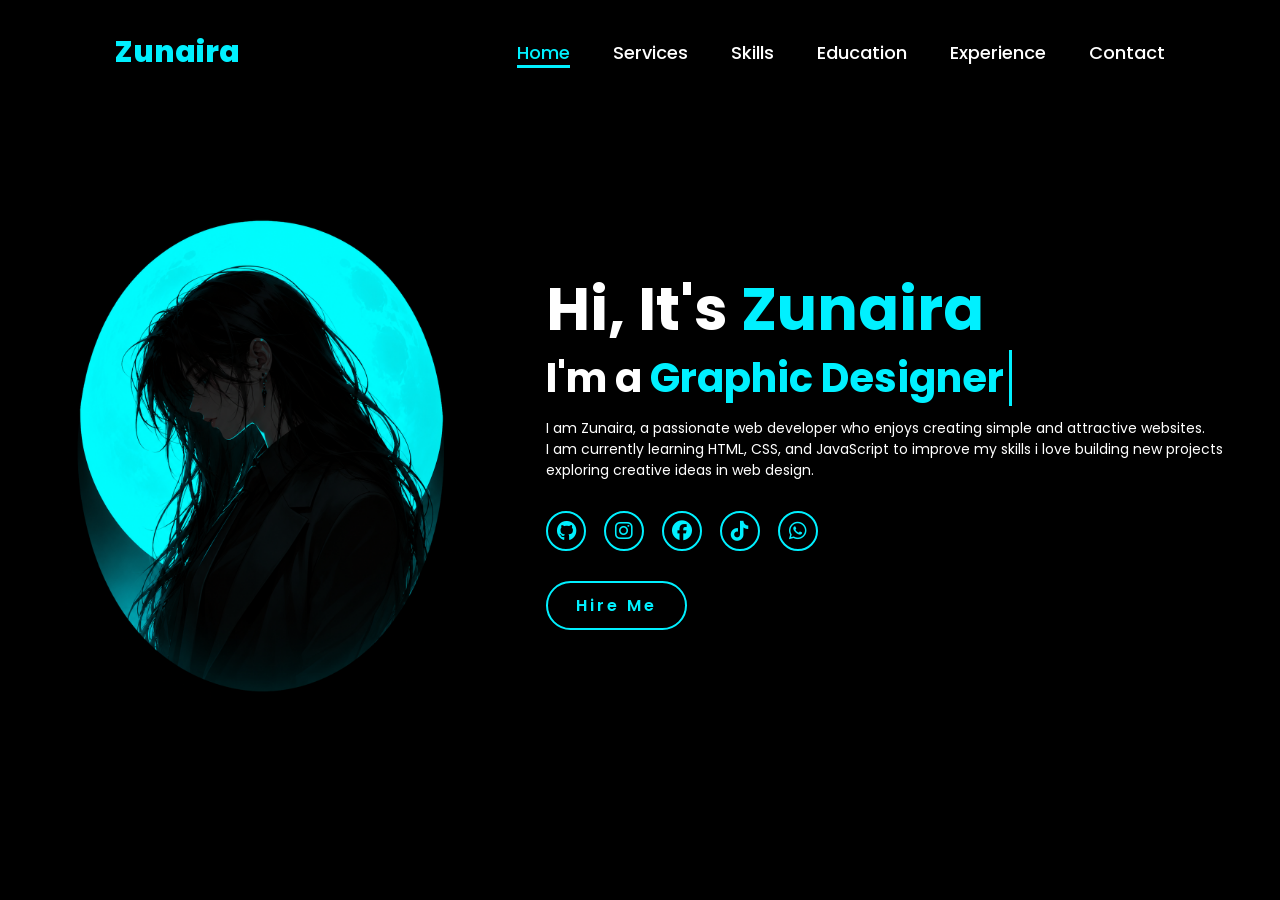
<file: index.html>
<!DOCTYPE html>
<html lang="en">
<head>
   <meta charset="UTF-8">
   <meta name="viewport" content="width=device-width, initial-scale=1.0">
   
   <link href="https://fonts.googleapis.com/css2?family=Poppins&display=swap" rel="stylesheet">
   <link rel="stylesheet" href="https://cdnjs.cloudflare.com/ajax/libs/font-awesome/6.5.0/css/all.min.css">
   <link rel="stylesheet" href="style.css">
     <title> Portfolio Website </title>
</head>
<body>
   <header>
      <a href="#" class="logo">Zunaira</a>

      <nav>
         <a href="#" class="active">Home</a>
         <a href="#" >Services</a>
         <a href="#" >Skills</a>
         <a href="#" >Education</a>
         <a href="#" >Experience</a>
         <a href="#" >Contact</a>
      </nav>
    </header>
    <section class="home">
      <div class="home-img">
         <img src="main.jpg" alt="" width="1000">
      </div>
         <div class="home-content">
            <h1>Hi, It's <span>Zunaira</span></h1>
            <h3 class="typing-text">I'm a <span></span></h3>
            <p> <p>
             <p> I am Zunaira, a passionate web developer who enjoys creating simple and attractive websites.<br>I am currently learning HTML, CSS, and JavaScript to improve my skills i love building new projects<br> exploring creative ideas in web design.</p>
            <div class="social-icons">
            <a href="#"><i class="fa-brands fa-github"></i></a>
            <a href="#"><i class="fa-brands fa-instagram"></i></a>
            <a href="#"><i class="fa-brands fa-facebook"></i></a>
            <a href="#"><i class="fa-brands fa-tiktok"></i></a>
            <a href="#"><i class="fa-brands fa-whatsapp"></i></a>
         </div>
         <a href="#" class="btn">Hire Me</a>

         <div/>
       </section>
  </body>
  </html>
</file>
<file: style.css>
*{
  margin: 0;
  padding: 0;
  box-sizing: border-box;
  text-decoration: none;
  border: none;
  outline: none;
  font-family: 'Poppins', sans-serif;
  }

html{
  font-size: 62.5%;
}

body{
  width: 100%;
  height: 100vh;
  overflow-x: hidden;
  background-color: black;
  color: white;
  }

  header{
    margin-top: 20px;
    position: fixed;
    top: 0;
    left: 0;
    width: 100%;
    padding: 1rem 9%;
    background-color: transparent;
    filter: drop-shadow(0 5px 10px rgba(0,0,0,0.3));
    display: flex;
    justify-content: space-between;
    align-items: center;
    z-index: 100;
  }

  .logo{
    font-size: 3rem;
    color: #00f0ff;
    font-weight: 800;
    cursor: pointer;
    transition: 0.5s ease;
  }

  .logo:hover{
    transform: scale(1.1);
  }

  nav a{
    font-size: 1.8rem;
    color: white;
    margin-left: 4rem;
    font-weight: 500;
    transition: 0.3s ease;
    border-bottom: 3px solid transparent;
  }

  nav a:hover,
  nav a.active{
    color: #00f0ff;
    border-bottom: 3px solid #00f0ff;
  }

  @media (max-width:995px){
    nav{
        position: absolute;
        display: none;
        top: 0;
        left: 0;
        width: 40%;
        border-left: 3px solid #00f0ff;
        border-bottom: 3px solid #00f0ff;
        border-bottom-left-radius: 2rem;
        padding: 1rem solid;
        background-color: #161616;
        border-top: 0.1rem solid #161616 rgba(0,0,0,0,1);
    }
  
     nav.active{
        display: block;
    }

    nav a{
        display:block;
        font-size:2rem;
        margin: 3rem 0;
    }

    nav a:hover,
    nav a.active{
        padding: 1rem;
        border-radius: 0.5rem;
        border-bottom: 0.5rem solid #00f0ff;
    }
  }

  section{
    min-height: 100vh;
    padding 5rem 9% 5rem;
  }

  .home{
    display: flex;
    justify-content: center;
    align-items: center;
    gap: 8rem;
    background-color:black;
  }

  .home-content h1{
    font-size: 6rem;
    font-weight: 700;
    line-height: 1.3;
  }

span{
  color: #00f0ff;
}

.home-content h3{
  font-size: 4rem;
  margin-bottom: 1rem;
  font-weight: 700;
}

.home-content p{
  font-size: 1.4rem;
}

.home-img{
  border-radius: 50%;
}

.home-img img{
  position: relative;
  width: 32vw;
border-radiusa: 50%;
box-shadow: 0 0 25px solid #00f0ff;
cursor: pointer;
trasnsition: 0.2s linear;
}

.home_img img:hover{
  font-size:1.8rem;
  font-weight: 500;
}

.social-icons a{
  display: inline-flex;
  justify-content: center;
  align-items: center;
  width: 4rem;
  height:4rem;
  background-color: transparent;
  border: 0.2rem solid #00f0ff;
  font-size: 2rem;
  border-radius: 50%;
  margin: 3rem 1.5rem 3rem 0;
  transition: 0.3s ease;
  color: #00f0ff;
}

.social-icons a:hover{
  color:black;
  transform: scale(1.3) translateY(-5px);
  background-color: #00f0ff;
  box-shadow: 0 0 25px #00f0ff;
}

.btn{
  display: inline-block;
  padding: 1rem 2.8rem;
  font-size: 2rem;
  background-color: black;
  border-radius: 4rem;
  font-size: 1.6rem;
  color:#00f0ff;
  letter-spacing: 0.3rem;
  font-weight: 600;
  border: 2px solid #00f0ff;
  transition: 0.3s ease;
  cursor: pointer;
}

.btn:hover{
  transform: scale3d(1.03);
  background-color:#161616;
  color: black;
  box-shadow: 0 0 25px #00f0ff;
}

.typing-text{
  font-size: 34px;
  font-weight: 600;
  min-width: 280px;
}

.typing-text span{
  position: relative;
}

.typing-text span::before{
  content: "Graphic Designer";
  color: #00f0ff;
  animation: words 10s infinite;
   display: inline-block;
}

.typing-text span::after{
  content: "";
  position: absolute;
  right: -8px;
  top: 0;
  height: 100%;
  width: 0;
  border-left: 3px solid #00f0ff;
  animation: cursor 0.6s infinite;
}

@keyframes cursor{
  50%{
    opacity: 0;
  }
}


@keyframes words{
  0%, 20%{
    content: "Graphic Designer";
  }
  21%, 40%{
    content: "Aspiring Web Developer";
  }
  41%, 60%{
    content: "UI Design Learner";
  }
  61%, 80%{
    content: "Frontend Developer Learner";
  }
}

@media (max-width:1000px){
  .home{
    gap: 4rem;
  }
}

@media(max-width:995px){
  .home{
    flex-direction: column;
    margin: 5rem 4rem;
  }

  .home .home-content h3{
    font-size: 2.5rem;
  }

  .home-content h1{
    font-size: 5rem;
  }

  .home-img img{
    width: 70vw;
    margin-top: 4rem;

  }
}
</file>
